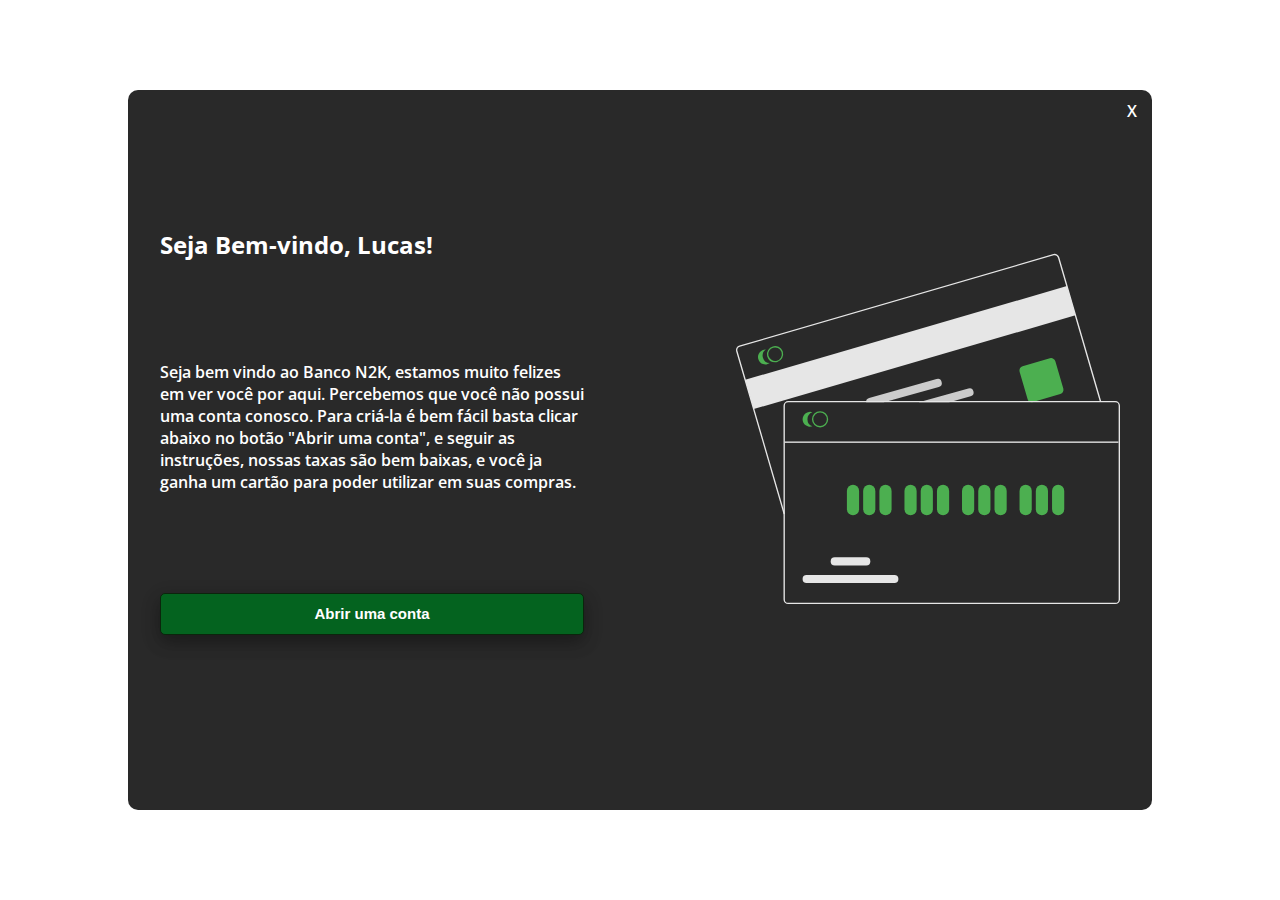
<file: Descontinuados/UI Cadastro Banco/index.html>
<!DOCTYPE html>
<html lang="en">
<head>
    <meta charset="UTF-8">
    <meta http-equiv="X-UA-Compatible" content="IE=edge">
    <meta name="viewport" content="width=device-width, initial-scale=1.0">
    <title>NUI de Banco</title>
    <link rel="stylesheet" href="style.css">
    <script src="script.js"></script>
</head>
<body>
    <div class="container">
        <a class="close-menu">X</a>
        <div class="step-1-content" id="step-1-content">
            <div class="account-container">
                <h2 class="title">Seja Bem-vindo, Lucas!</h2>
                <p class="description">Seja bem vindo ao Banco N2K, estamos muito felizes em ver você por aqui. Percebemos que você não possui uma conta conosco. Para criá-la é bem fácil basta clicar abaixo no botão "Abrir uma conta", e seguir as instruções, nossas taxas são bem baixas, e você ja ganha um cartão para poder utilizar em suas compras.</p>
                <button class="btn-confirm" id="next-step">Abrir uma conta</button>
            </div>
            <div class="right-column">
                <img src="assets/card3.svg" alt="" srcset="">
            </div>
        </div>
    </div>
</body>
<script>
    var nextStep = document.getElementById("next-step");
    var login1 = document.getElementById("step-1-content");

    nextStep.onclick = function(){
        login1.style.display = "none";
        console.log("Olá!");
    }
</script>
</html>
</file>
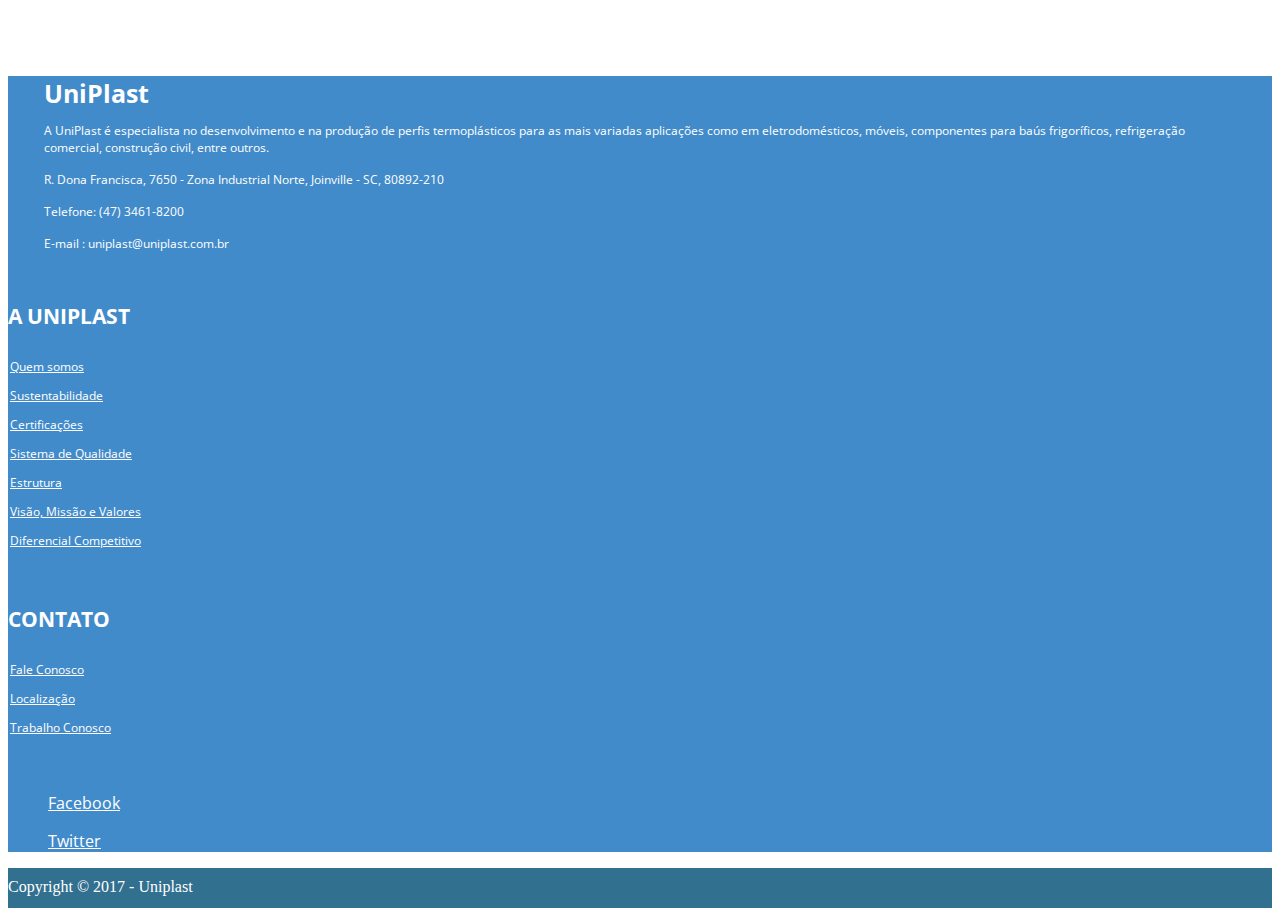
<file: Projeto com Uniplat Curso Técnico SENAI 2016/footer.html>
<!DOCTYPE html>
<html lang="ptbr">
<head>
    <meta charset="utf-8">
    <title>Rodapé</title>
    <style type="text/css">
        @import url(https://fonts.googleapis.com/css?family=Open+Sans:400,700,300);
footer { background-color:#000; min-height:350px; font-family: 'Open Sans', sans-serif; }
.footerleft { margin-top:50px; padding:0 36px; }
.logofooter { margin-bottom:10px; font-size:25px; color:#fff; font-weight:700;}

.footerleft p { color:#fff; font-size:12px !important; font-family: 'Open Sans', sans-serif; margin-bottom:15px;}
.footerleft p i { width:20px; color:#999;}


.paddingtop-bottom {  margin-top:50px;}
.footer-ul { list-style-type:none;  padding-left:0px; margin-left:2px;}
.footer-ul li { line-height:29px; font-size:12px;}
.footer-ul li a { color:#fff; transition: color 0.2s linear 0s, background 0.2s linear 0s; }
.footer-ul i { margin-right:10px;}
.footer-ul li a:hover {transition: color 0.2s linear 0s, background 0.2s linear 0s; color:#31708f; }

.social:hover {
     -webkit-transform: scale(1.1);
     -moz-transform: scale(1.1);
     -o-transform: scale(1.1);
 }
 
 

 
 .icon-ul { list-style-type:none !important; margin:0px; padding:0px;}
 .icon-ul li { line-height:75px; width:100%; float:left;}
 .icon { float:left; margin-right:5px;}
 
 
 .copyright { min-height:40px; background-color:#31708f;}
 .copyright p { text-align:left; color:#FFF; padding:10px 0; margin-bottom:0px;}
 .heading7 { font-size:21px; font-weight:700; color:#fff; margin-bottom:22px;}
 .post p { font-size:12px; color:#FFF; line-height:20px;}
 .post p span { display:block; color:#8f8f8f;}
 .bottom_ul { list-style-type:none; float:right; margin-bottom:0px;}
 .bottom_ul li { float:left; line-height:40px;}
 .bottom_ul li:after { content:"/"; color:#FFF; margin-right:8px; margin-left:8px;}
 .bottom_ul li a { color:#FFF;  font-size:12px;}
 .fb-xfbml-parse-ignore blockquote a { color:#fff;}
    </style>
    <script src="http://code.jquery.com/jquery-1.11.1.min.js"></script>
    <script src="http://maxcdn.bootstrapcdn.com/bootstrap/3.3.0/js/bootstrap.min.js"></script>
</head>
<body>
<br>
<footer style="position:relative;background-color: #428bca;">
  <div class="container">
    <div class="row">
      <div class="col-md-4 col-sm-6 footerleft ">
        <div class="logofooter">UniPlast</div>
        <p>A UniPlast é especialista no desenvolvimento e na produção de perfis termoplásticos para as mais variadas aplicações como em eletrodomésticos, móveis, componentes para baús frigoríficos, refrigeração comercial, construção civil, entre outros.</p>
        <p><i class="fa fa-map-pin"></i>R. Dona Francisca, 7650 - Zona Industrial Norte, Joinville - SC, 80892-210</p>
        <p><i class="fa fa-phone"></i> Telefone: (47) 3461-8200</p>
        <p><i class="fa fa-envelope"></i> E-mail : uniplast@uniplast.com.br</p>
        
      </div>
      <div class="col-md-2 col-sm-6 paddingtop-bottom">
        <h6 class="heading7">A UNIPLAST</h6>
        <ul class="footer-ul">
          <li><a href="#">Quem somos</a></li>
          <li><a href="#">Sustentabilidade</a></li>
          <li><a href="#">Certificações</a></li>
          <li><a href="#">Sistema de Qualidade</a></li>
          <li><a href="#">Estrutura</a></li>
          <li><a href="#">Visão, Missão e Valores</a></li>
          <li><a href="#">Diferencial Competitivo</a></li>
        </ul>
      </div>
    <div class="col-md-2 col-sm-6 paddingtop-bottom">
        <h6 class="heading7">CONTATO</h6>
        <ul class="footer-ul">
          <li><a href="#">Fale Conosco</a></li>
          <li><a href="#">Localização</a></li>
          <li><a href="#">Trabalho Conosco</a></li>
        </ul>
      </div>
      <div class="col-md-3 col-sm-6 paddingtop-bottom">
        <div class="fb-page" data-href="https://www.facebook.com/facebook" data-tabs="timeline" data-height="300" data-small-header="false" style="margin-bottom:15px;" data-adapt-container-width="true" data-hide-cover="false" data-show-facepile="true">
          <div class="fb-xfbml-parse-ignore">
            <blockquote cite="https://www.facebook.com/facebook"><a href="https://www.facebook.com/facebook" >Facebook</a></blockquote>
			<blockquote cite="#"><a href="#">Twitter</a></blockquote>
          </div>
        </div>
      </div>
    </div>
  </div>
</footer>
<div class="copyright">
  <div class="container">
    <div class="col-md-6">
      <p>Copyright © 2017 - Uniplast</p>
    </div>
  </div>
</div>
<script type="text/javascript">

</script>
</body>
</html>
</file>
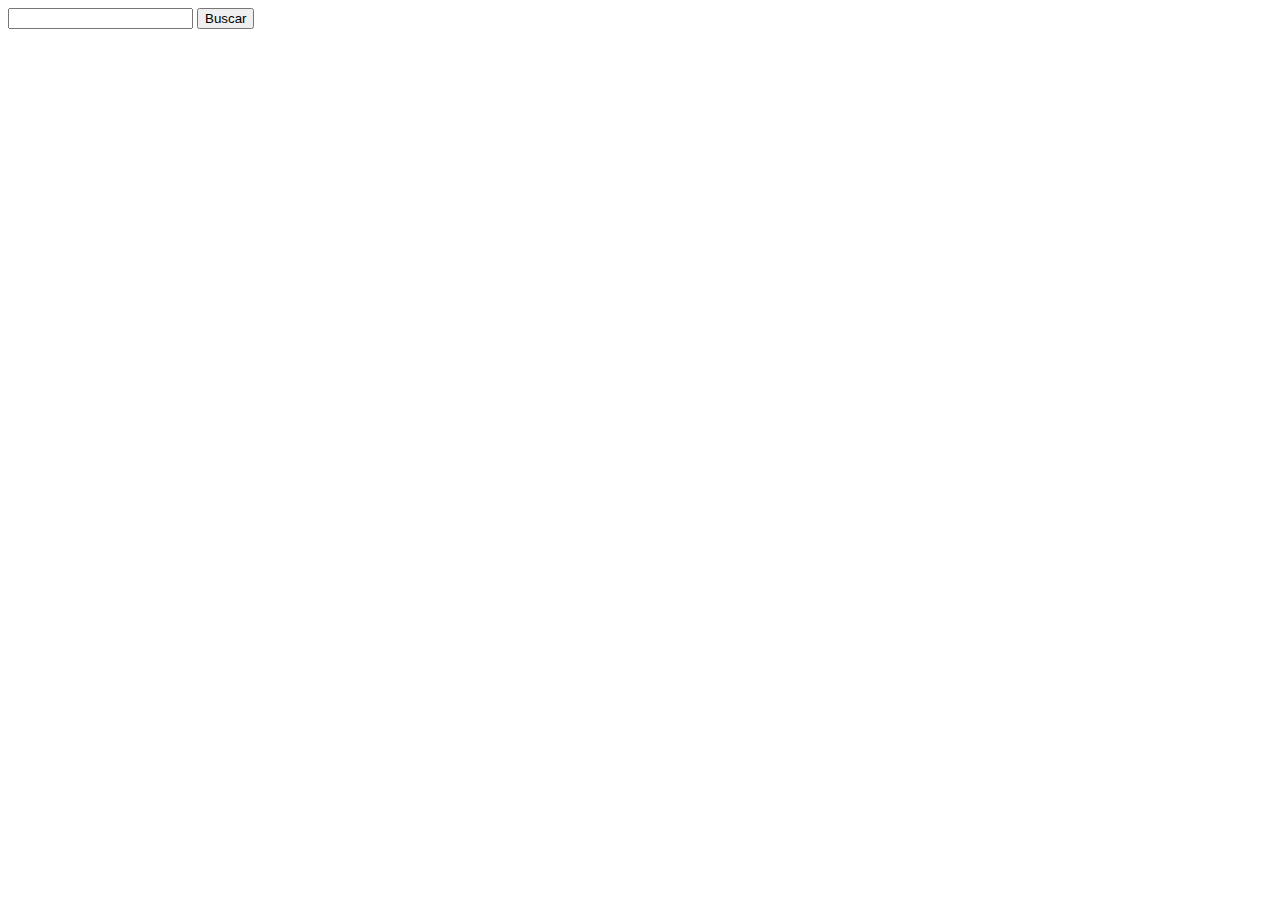
<file: Projeto com Uniplat Curso Técnico SENAI 2016/PROCURA.html>
<html>
	<head>
		<title>busca</title>
	</head>
	<body>
		<body>
		<form name="frmBusca" method="post" action="busca.php?b=<?php echo $busca;?>" >
			<input type="text" name="palavra" />
			<input type="submit" value="Buscar" />
		</form>
</file>
<file: Descontinuados/UI Cadastro Banco/style.css>
@import url('https://fonts.googleapis.com/css2?family=Open+Sans:ital,wght@0,300;0,400;0,600;0,700;0,800;1,300;1,400;1,600;1,700;1,800&display=swap');

*{
    margin: 0;
    padding: 0;
    box-sizing: border-box;
}

body{
    position: absolute;
    font-family: 'Open Sans', sans-serif;
    font-weight: 600;
    margin: 0;
    top: 50%;
    left: 50%;
    transform: translate(-50%, -50%);
}

.container{
    width: 80vw;
    height: 80vh;
    background-color: rgb(41, 41, 41);
    border-radius: 10px;
    color: white;
    overflow: hidden;
}

.step-1-content{
    display: grid;
    grid-template-columns: repeat(2,1fr);
    grid-gap: 7rem;
    padding: 1.5rem 2rem;
    align-items: center;
    justify-content: center;

}

.container .close-menu{
    position: absolute;
    top: 10px;
    right: 15px;
}

.btn-confirm{
    background-color: #04631f;
    color: white;
    font-weight: 700;
    font-size: 15px;
    line-height: 40px;
    border: 0.5px solid #0b250c;
    transition-duration: 0.4s;
    border-radius: 5px;
    box-shadow: 0 8px 16px 0 rgba(0,0,0,0.2), 0 6px 20px 0 rgba(0,0,0,0.19);
    cursor: pointer;
}

.account-container{
    height: 80%;
    display: grid;
    justify-content: flex-end;
    align-items: center;
    
}


.right-column{
    justify-self: end;
}

.right-column img{
    height: 70vh;
    width: 30vw;
}

@media only screen and (max-width: 830px){
    .step-1-content{
        display: block;
        line-height: 100%;
    }

    .step-1-content .right-column{
        display: none;
    }
}
</file>
